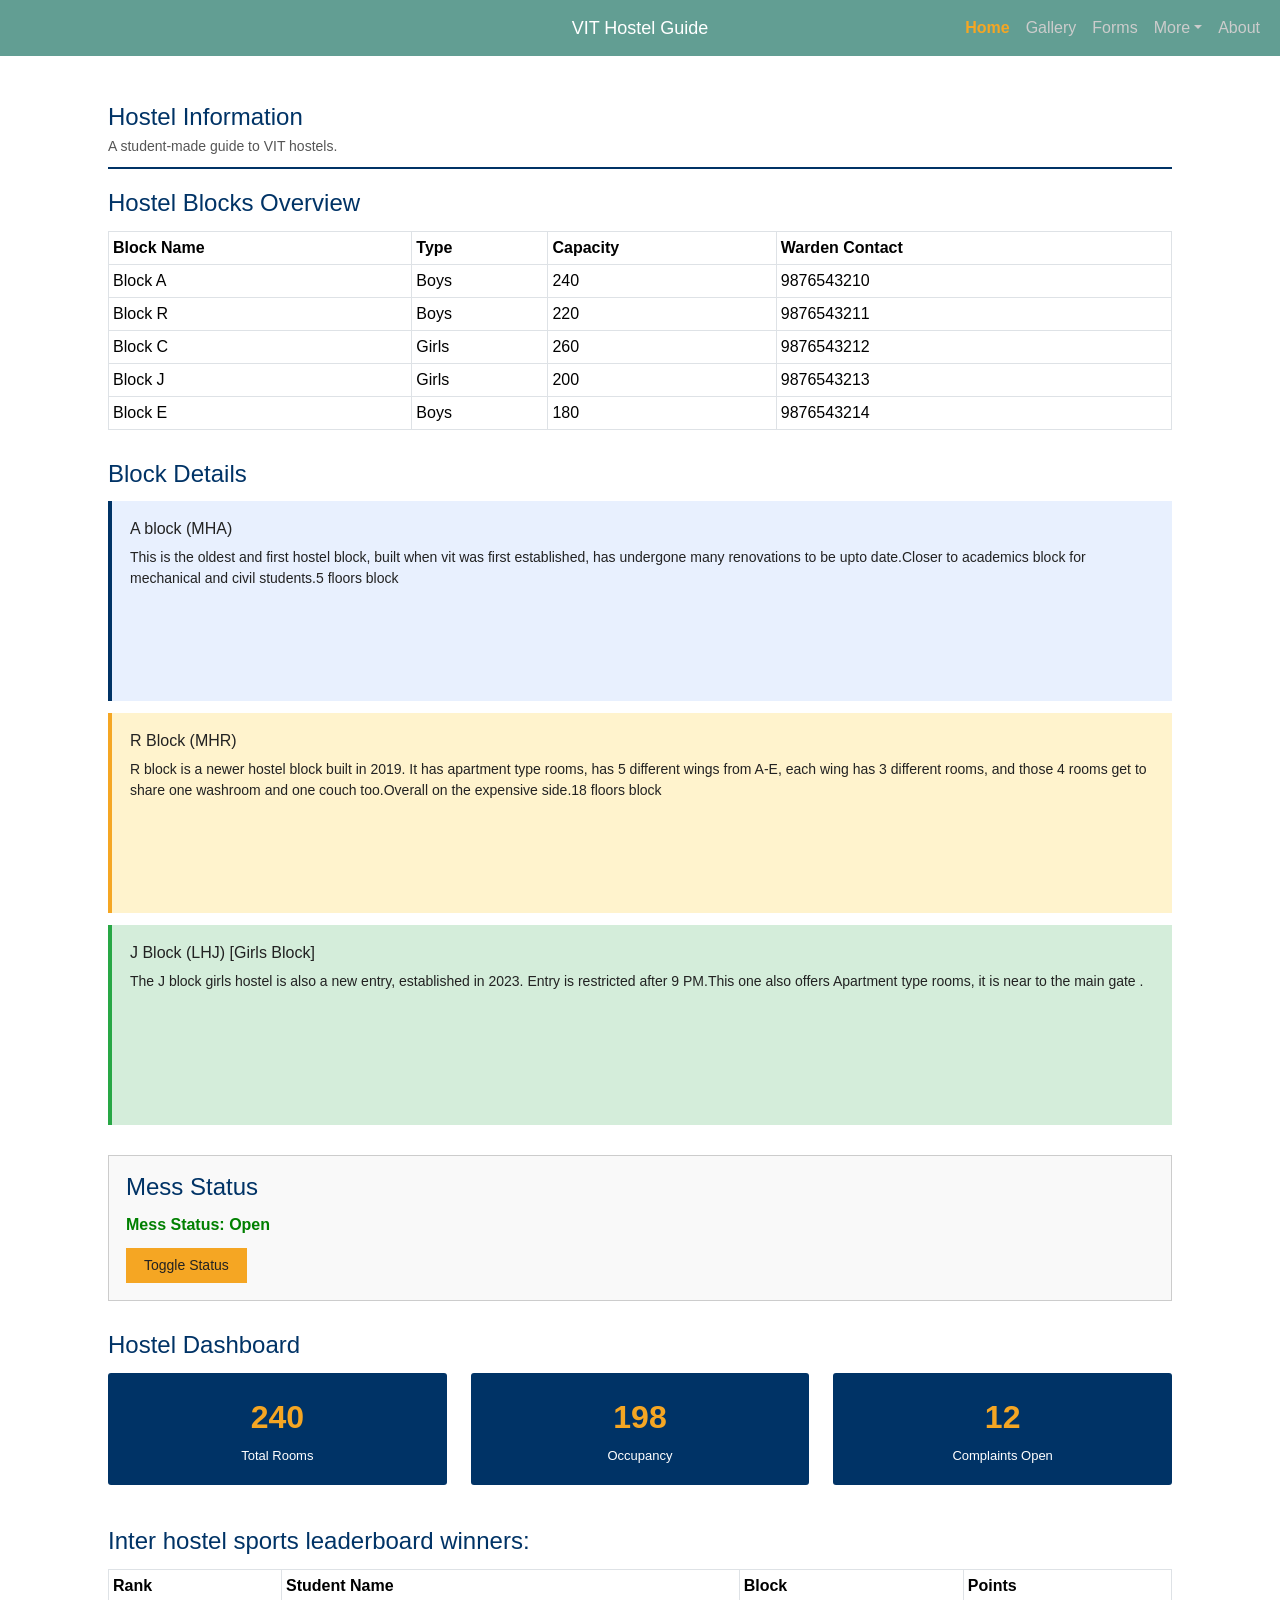
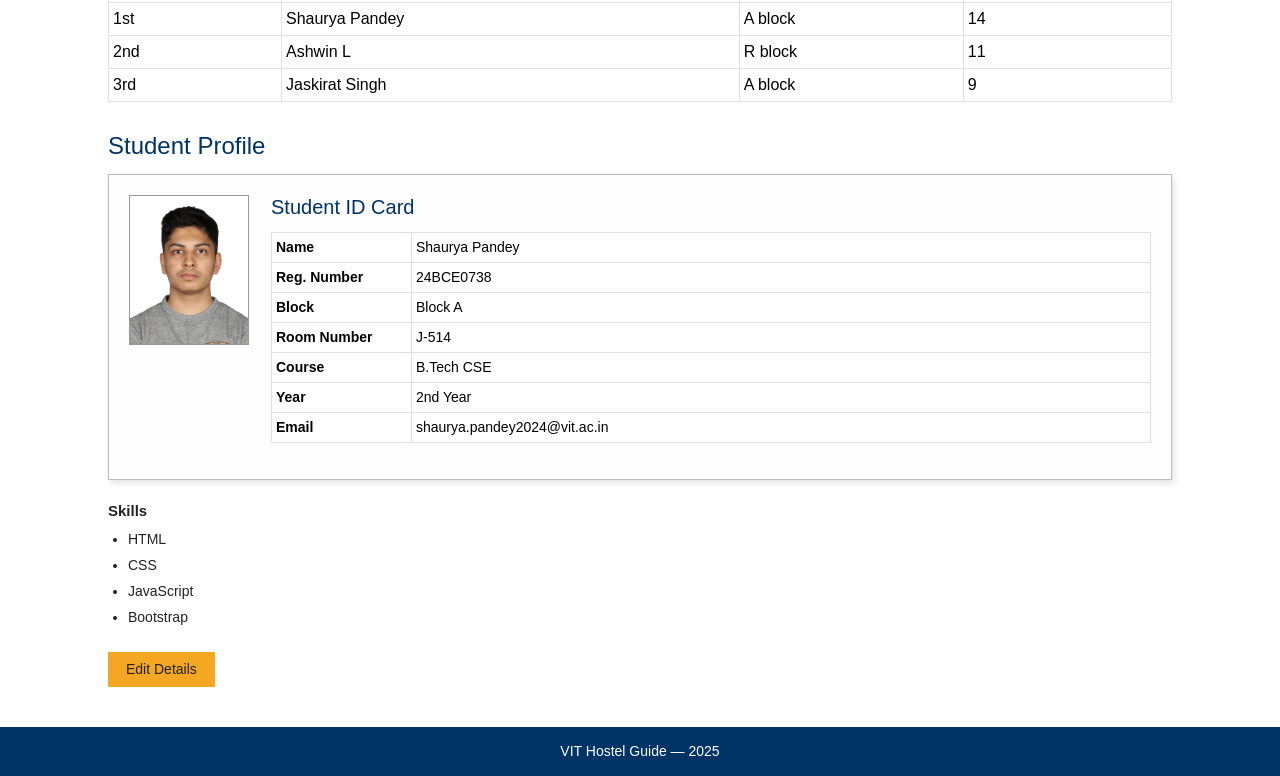
<file: index.html>
<!DOCTYPE html>
<html lang="en">
<head>
    <meta charset="UTF-8">
    <meta name="viewport" content="width=device-width, initial-scale=1.0">
    <title>VIT Hostel Guide - Home</title>
    <link rel="stylesheet" href="https://cdn.jsdelivr.net/npm/bootstrap@5.3.0/dist/css/bootstrap.min.css">
    <link rel="stylesheet" href="css/style.css">
    <link rel="stylesheet" href="css/home.css">
</head>
<body>

<nav class="navbar navbar-expand-lg topbar sticky-top">
    <div class="container-fluid">
        <a class="navbar-brand" href="./index.html">VIT Hostel Guide</a>
        <button class="navbar-toggler" type="button" data-bs-toggle="collapse" data-bs-target="#navmenu">
            <span class="navbar-toggler-icon"></span>
        </button>
        <div class="collapse navbar-collapse" id="navmenu">
            <ul class="navbar-nav ms-auto">
                <li class="nav-item"><a class="nav-link active" href="./index.html">Home</a></li>
                <li class="nav-item"><a class="nav-link" href="./gallery.html">Gallery</a></li>
                <li class="nav-item"><a class="nav-link" href="./forms.html">Forms</a></li>
                <li class="nav-item dropdown">
                    <a class="nav-link dropdown-toggle" href="#" data-bs-toggle="dropdown">More</a>
                    <ul class="dropdown-menu">
                        <li><a class="dropdown-item" href="./index.html">Home</a></li>
                        <li><a class="dropdown-item" href="./gallery.html">Gallery</a></li>
                        <li><a class="dropdown-item" href="./forms.html">Forms</a></li>
                        <li><a class="dropdown-item" href="./about.html">About</a></li>
                    </ul>
                </li>
                <li class="nav-item"><a class="nav-link" href="./about.html">About</a></li>
            </ul>
        </div>
    </div>
</nav>

<div class="mainbox">

    <div class="pagetitle">
        <h2>Hostel Information</h2>
        <p>A student-made guide to VIT hostels.</p>
    </div>

    <div class="tablearea">
        <h4>Hostel Blocks Overview</h4>
        <table class="table table-bordered table-sm">
            <thead class="tblhead-dark">
                <tr>
                    <th>Block Name</th>
                    <th>Type</th>
                    <th>Capacity</th>
                    <th>Warden Contact</th>
                </tr>
            </thead>
            <tbody>
                <tr>
                    <td>Block A</td>
                    <td>Boys</td>
                    <td>240</td>
                    <td>9876543210</td>
                </tr>
                <tr>
                    <td>Block R</td>
                    <td>Boys</td>
                    <td>220</td>
                    <td>9876543211</td>
                </tr>
                <tr>
                    <td>Block C</td>
                    <td>Girls</td>
                    <td>260</td>
                    <td>9876543212</td>
                </tr>
                <tr>
                    <td>Block J</td>
                    <td>Girls</td>
                    <td>200</td>
                    <td>9876543213</td>
                </tr>
                <tr>
                    <td>Block E</td>
                    <td>Boys</td>
                    <td>180</td>
                    <td>9876543214</td>
                </tr>
            </tbody>
        </table>
    </div>

    <div class="secblock">
        <h4>Block Details</h4>
        <div class="blockdiv block-a">
            <h5>A block (MHA)</h5>
            <p>This is the oldest and first hostel block, built when vit was first established, has undergone many renovations to be upto date.Closer to academics block for mechanical and civil students.5 floors block</p>
        </div>
        <div class="blockdiv block-b">
            <h5>R Block (MHR)</h5>
            <p>R block is a newer hostel block built in 2019. It has apartment type rooms, has 5 different wings from A-E, each wing has 3 different rooms, and those 4 rooms get to share one washroom and one couch too.Overall on the expensive side.18 floors block</p>
        </div>
        <div class="blockdiv block-c">
            <h5>J Block (LHJ) [Girls Block]</h5>
            <p>The J block girls hostel is also a new entry, established in 2023. Entry is restricted after 9 PM.This one also offers Apartment type rooms, it is near to the main gate .</p>
        </div>
    </div>
    <div class="messsec">
        <h4>Mess Status</h4>
        <div id="messStatusText" class="statusopen">Mess Status: Open</div>
        <button class="togglebtn" id="toggleBtn" onclick="toggleStatus()">Toggle Status</button>
    </div>
    <div class="dasharea">
        <h4>Hostel Dashboard</h4>
        <div class="row">
            <div class="col-md-4">
                <div class="dashbox">
                    <div class="dnum">240</div>
                    <div class="dlabel">Total Rooms</div>
                </div>
            </div>
            <div class="col-md-4">
                <div class="dashbox">
                    <div class="dnum">198</div>
                    <div class="dlabel">Occupancy</div>
                </div>
            </div>
            <div class="col-md-4">
                <div class="dashbox">
                    <div class="dnum">12</div>
                    <div class="dlabel">Complaints Open</div>
                </div>
            </div>
        </div>
    </div>
    <div class="lbtable">
        <h4>Inter hostel sports leaderboard winners: </h4>
        <table class="table table-bordered table-sm">
            <thead class="tblhead-yellow">
                <tr>
                    <th>Rank</th>
                    <th>Student Name</th>
                    <th>Block</th>
                    <th>Points</th>
                </tr>
            </thead>
            <tbody>
                <tr>
                    <td>1st</td>
                    <td>Shaurya Pandey</td>
                    <td>A block</td>
                    <td>14</td>
                </tr>
                <tr>
                    <td>2nd</td>
                    <td>Ashwin L</td>
                    <td>R block</td>
                    <td>11</td>
                </tr>
                <tr>
                    <td>3rd</td>
                    <td>Jaskirat Singh</td>
                    <td>A block</td>
                    <td>9</td>
                </tr>
            </tbody>
        </table>
    </div>

    <div class="profsec">
        <h4>Student Profile</h4>
        <div class="profcard">
            <div class="profinner">
                <img src="css/images/profile.jpeg" alt="Profile Photo" class="profimg">
                <div class="profdetails">
                    <h5>Student ID Card</h5>
                    <table class="table table-sm table-bordered proftable">
                        <tbody>
                            <tr><td class="profkey"><strong>Name</strong></td><td>Shaurya Pandey</td></tr>
                            <tr><td class="profkey"><strong>Reg. Number</strong></td><td>24BCE0738</td></tr>
                            <tr><td class="profkey"><strong>Block</strong></td><td>Block A</td></tr>
                            <tr><td class="profkey"><strong>Room Number</strong></td><td>J-514</td></tr>
                            <tr><td class="profkey"><strong>Course</strong></td><td>B.Tech CSE</td></tr>
                            <tr><td class="profkey"><strong>Year</strong></td><td>2nd Year</td></tr>
                            <tr><td class="profkey"><strong>Email</strong></td><td>shaurya.pandey2024@vit.ac.in</td></tr>
                        </tbody>
                    </table>
                </div>
            </div>
        </div>

        <p class="skillstitle"><strong>Skills</strong></p>
        <ul class="skillslist">
            <li>HTML</li>
            <li>CSS</li>
            <li>JavaScript</li>
            <li>Bootstrap</li>
        </ul>

        <button class="editbtn" onclick="toggleEdit()">Edit Details</button>
        <div id="editmsg"></div>
    </div>

</div>
<div class="pagefooter">
    VIT Hostel Guide &mdash; 2025
</div>

<script src="https://cdn.jsdelivr.net/npm/bootstrap@5.3.0/dist/js/bootstrap.bundle.min.js"></script>
<script src="js/home.js"></script>
</body>
</html>
</file>
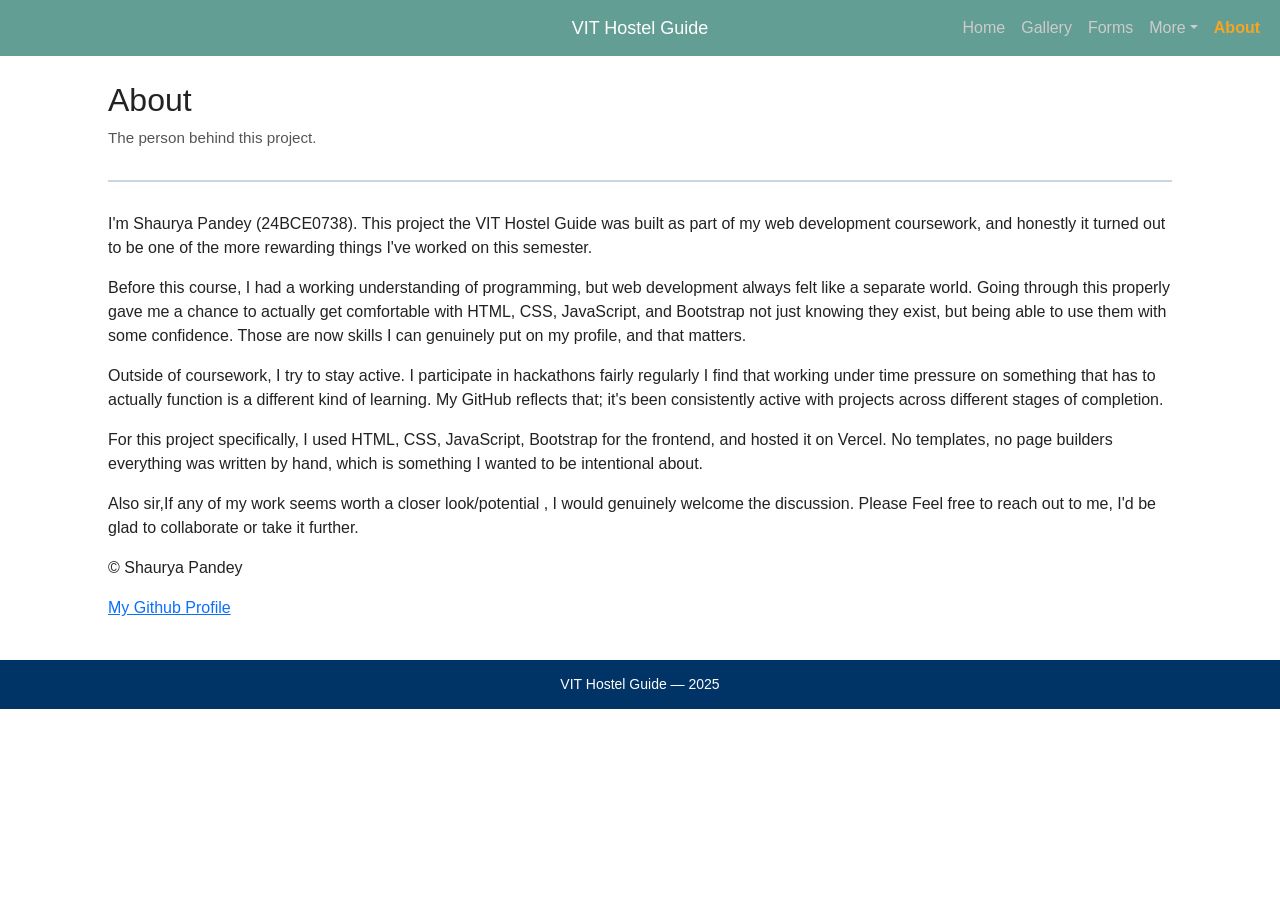
<file: about.html>
<!DOCTYPE html>
<html lang="en">
<head>
    <meta charset="UTF-8">
    <meta name="viewport" content="width=device-width, initial-scale=1.0">
    <title>VIT Hostel Guide  About</title>
    <link rel="stylesheet" href="https://cdn.jsdelivr.net/npm/bootstrap@5.3.0/dist/css/bootstrap.min.css">
    <link rel="stylesheet" href="css/style.css">
    <link rel="stylesheet" href="css/about.css">
</head>
<body>

<nav class="navbar navbar-expand-lg topbar sticky-top">
    <div class="container-fluid">
        <a class="navbar-brand" href="./index.html">VIT Hostel Guide</a>
        <button class="navbar-toggler" type="button" data-bs-toggle="collapse" data-bs-target="#navmenu">
            <span class="navbar-toggler-icon"></span>
        </button>
        <div class="collapse navbar-collapse" id="navmenu">
            <ul class="navbar-nav ms-auto">
                <li class="nav-item"><a class="nav-link" href="./index.html">Home</a></li>
                <li class="nav-item"><a class="nav-link" href="./gallery.html">Gallery</a></li>
                <li class="nav-item"><a class="nav-link" href="./forms.html">Forms</a></li>
                <li class="nav-item dropdown">
                    <a class="nav-link dropdown-toggle" href="#" data-bs-toggle="dropdown">More</a>
                    <ul class="dropdown-menu">
                        <li><a class="dropdown-item" href="./index.html">Home</a></li>
                        <li><a class="dropdown-item" href="./gallery.html">Gallery</a></li>
                        <li><a class="dropdown-item" href="./forms.html">Forms</a></li>
                        <li><a class="dropdown-item" href="./about.html">About</a></li>
                    </ul>
                </li>
                <li class="nav-item"><a class="nav-link active" href="./about.html">About</a></li>
            </ul>
        </div>
    </div>
</nav>

<div class="mainbox">
  <h2>About</h2>
  <p style="color: #555; margin-bottom: 30px; font-size: 0.95rem;">The person behind this project.</p>
  <hr style="border: 1px solid #2c5f8a; margin-bottom: 30px;">

  <p>
    I'm Shaurya Pandey (24BCE0738). This project the VIT Hostel Guide was built as part of my web development coursework, and honestly it turned out to be one of the more rewarding things I've worked on this semester.
  </p>

  <p>
    Before this course, I had a working understanding of programming, but web development always felt like a separate world. Going through this properly gave me a chance to actually get comfortable with HTML, CSS, JavaScript, and Bootstrap  not just knowing they exist, but being able to use them with some confidence. Those are now skills I can genuinely put on my profile, and that matters.
  </p>

  <p>
    Outside of coursework, I try to stay active. I participate in hackathons fairly regularly  I find that working under time pressure on something that has to actually function is a different kind of learning. My GitHub reflects that; it's been consistently active with projects across different stages of completion.
  </p>

  <p>
    For this project specifically, I used HTML, CSS, JavaScript, Bootstrap for the frontend, and hosted it on Vercel. No templates, no page builders everything was written by hand, which is something I wanted to be intentional about.
  </p>

  <p>
    Also sir,If any of my work seems worth a closer look/potential , I would genuinely welcome the discussion. Please Feel free to reach out to me, I'd be glad to collaborate or take it further.
  </p>

  <p>
    &copy; Shaurya Pandey
  </p>
  
  <p>
     <a href="https://github.com/Shaurr0">My Github Profile</a>
  </p>
</div>

<div class="pagefooter">
    VIT Hostel Guide &mdash; 2025
</div>

<script src="https://cdn.jsdelivr.net/npm/bootstrap@5.3.0/dist/js/bootstrap.bundle.min.js"></script>
</body>
</html>
</file>
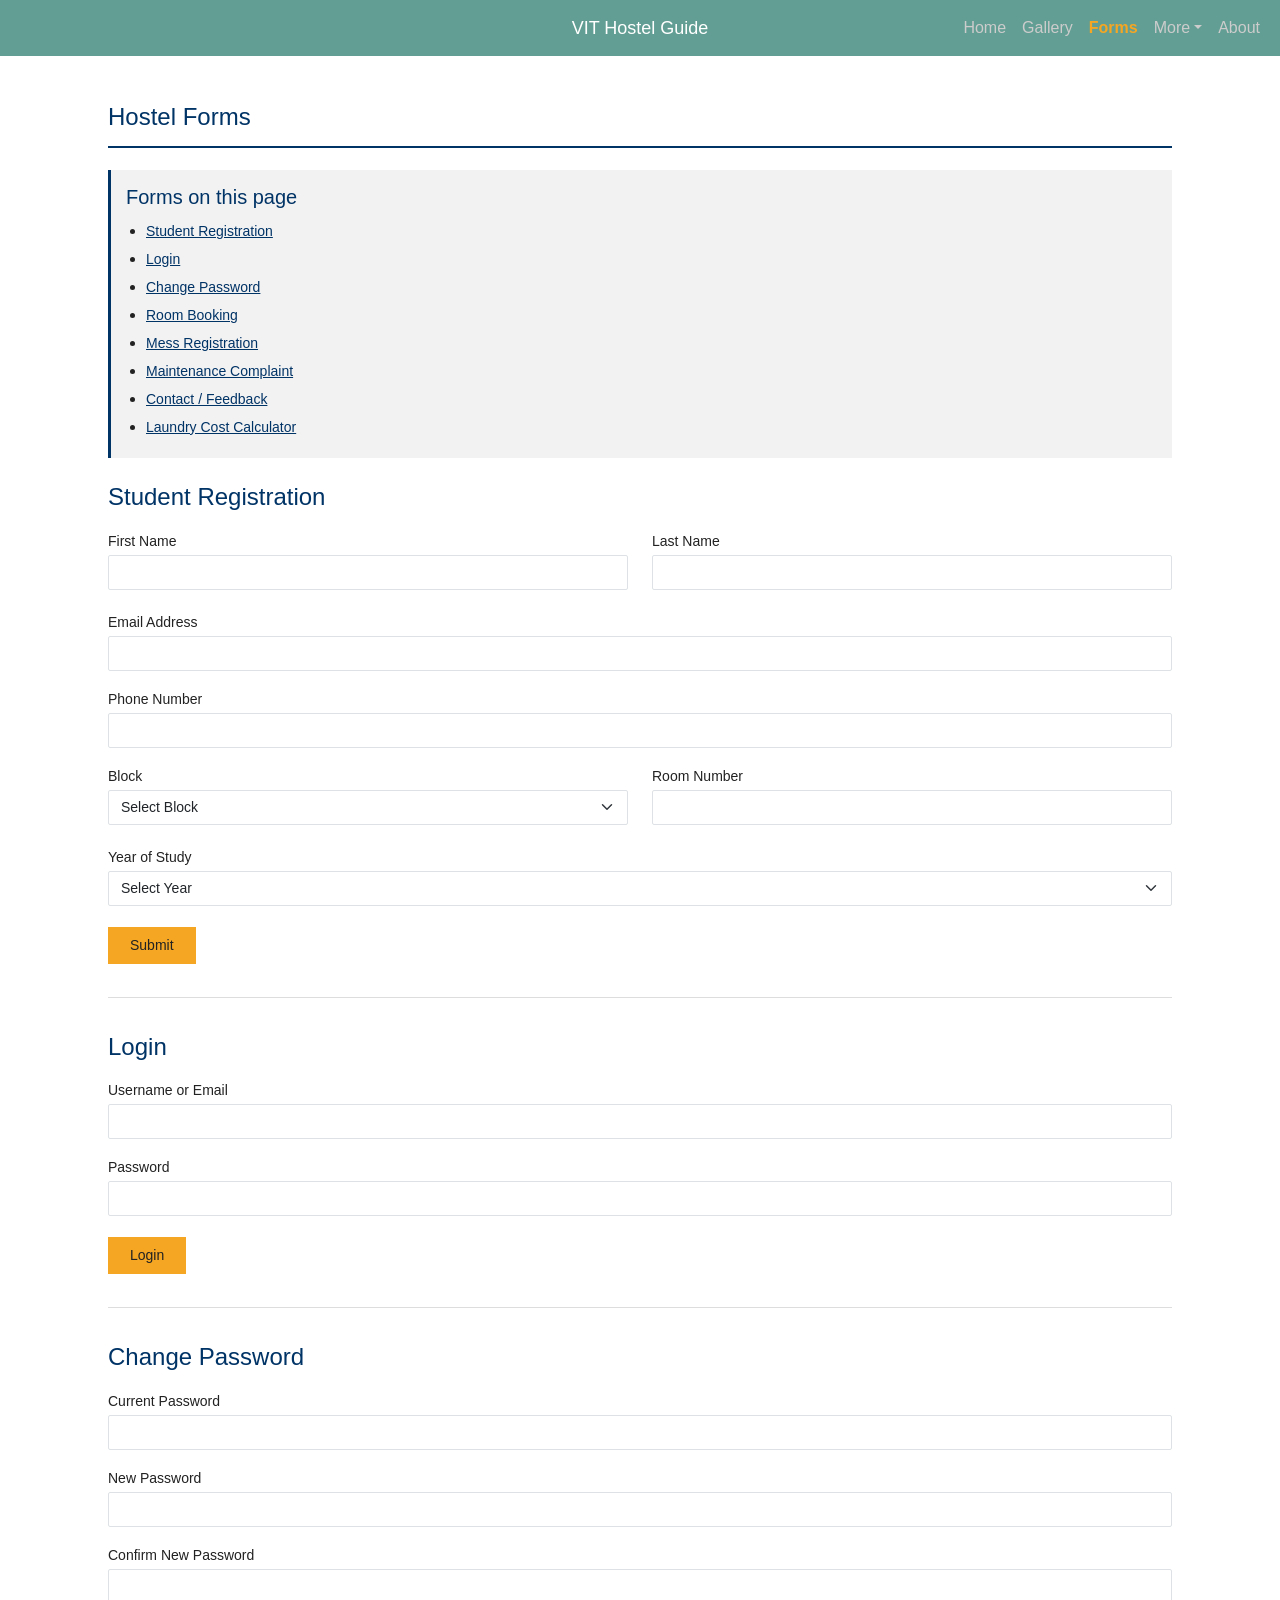
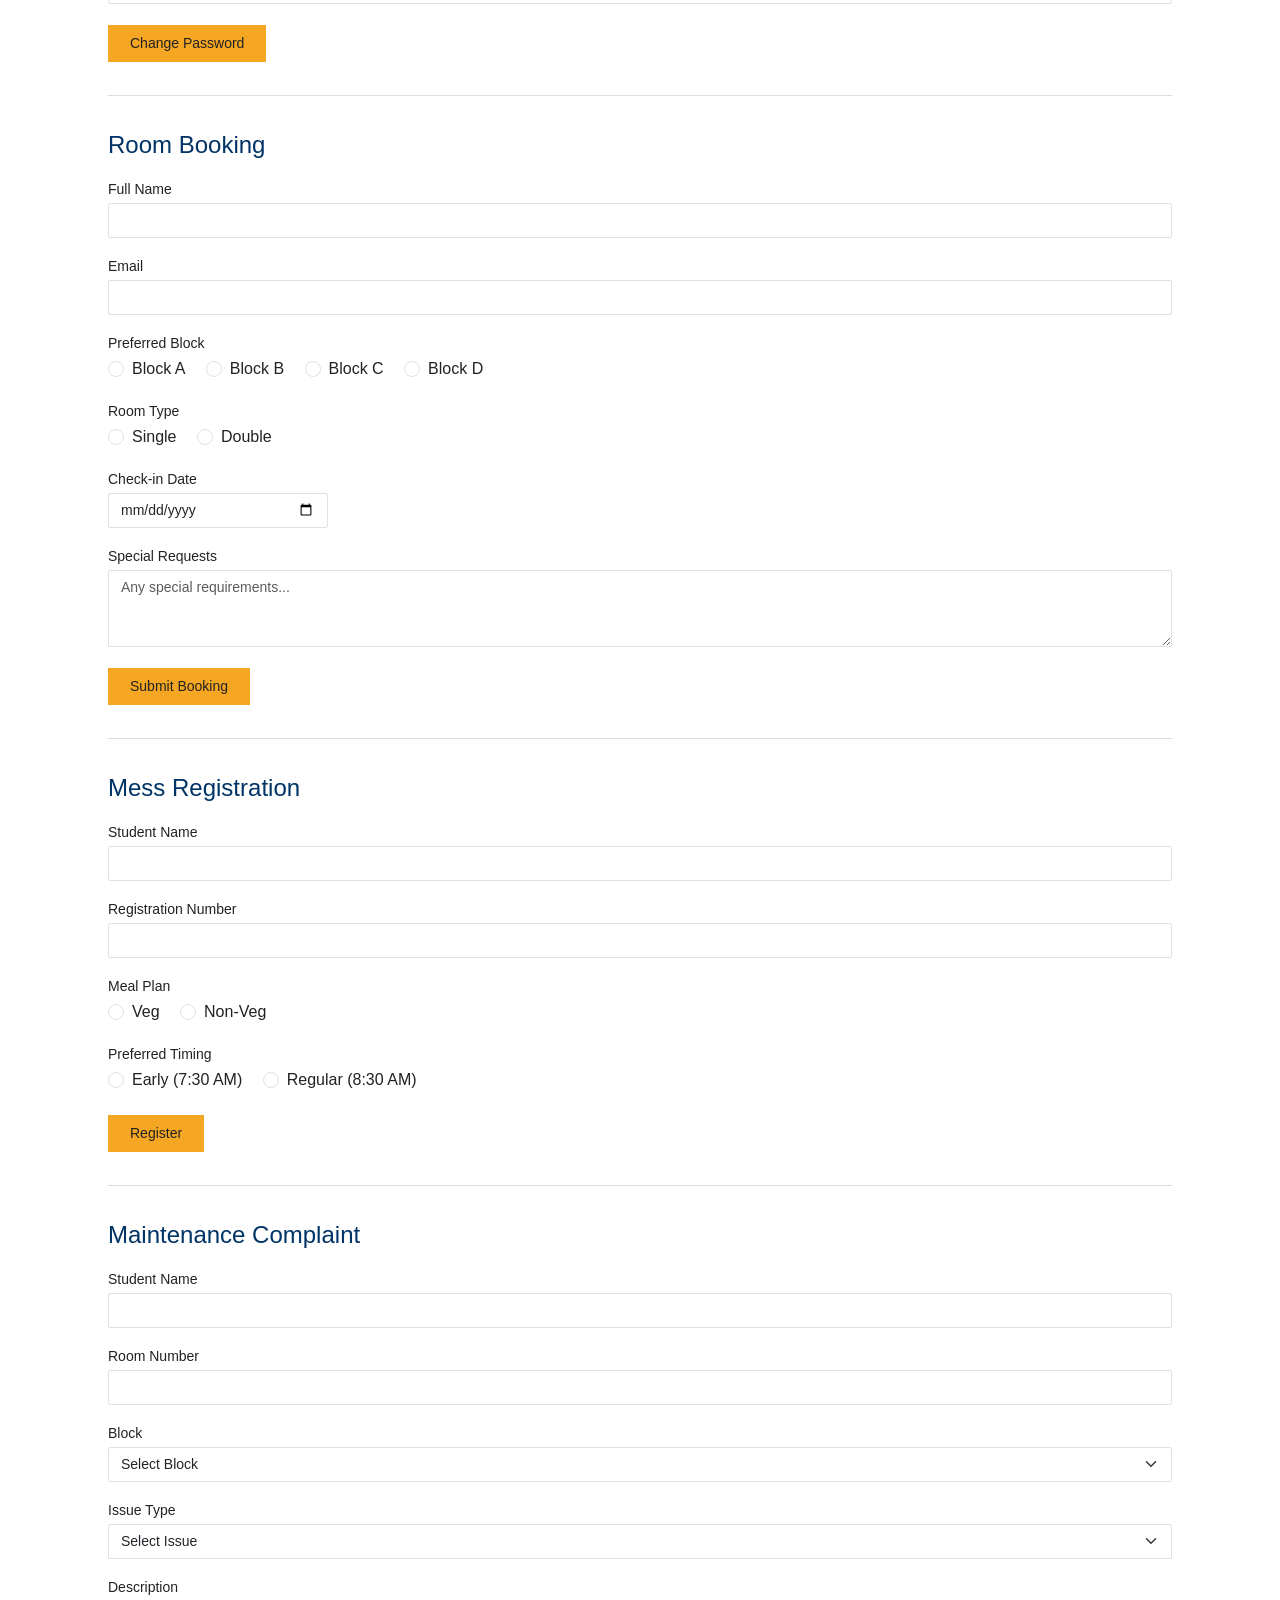
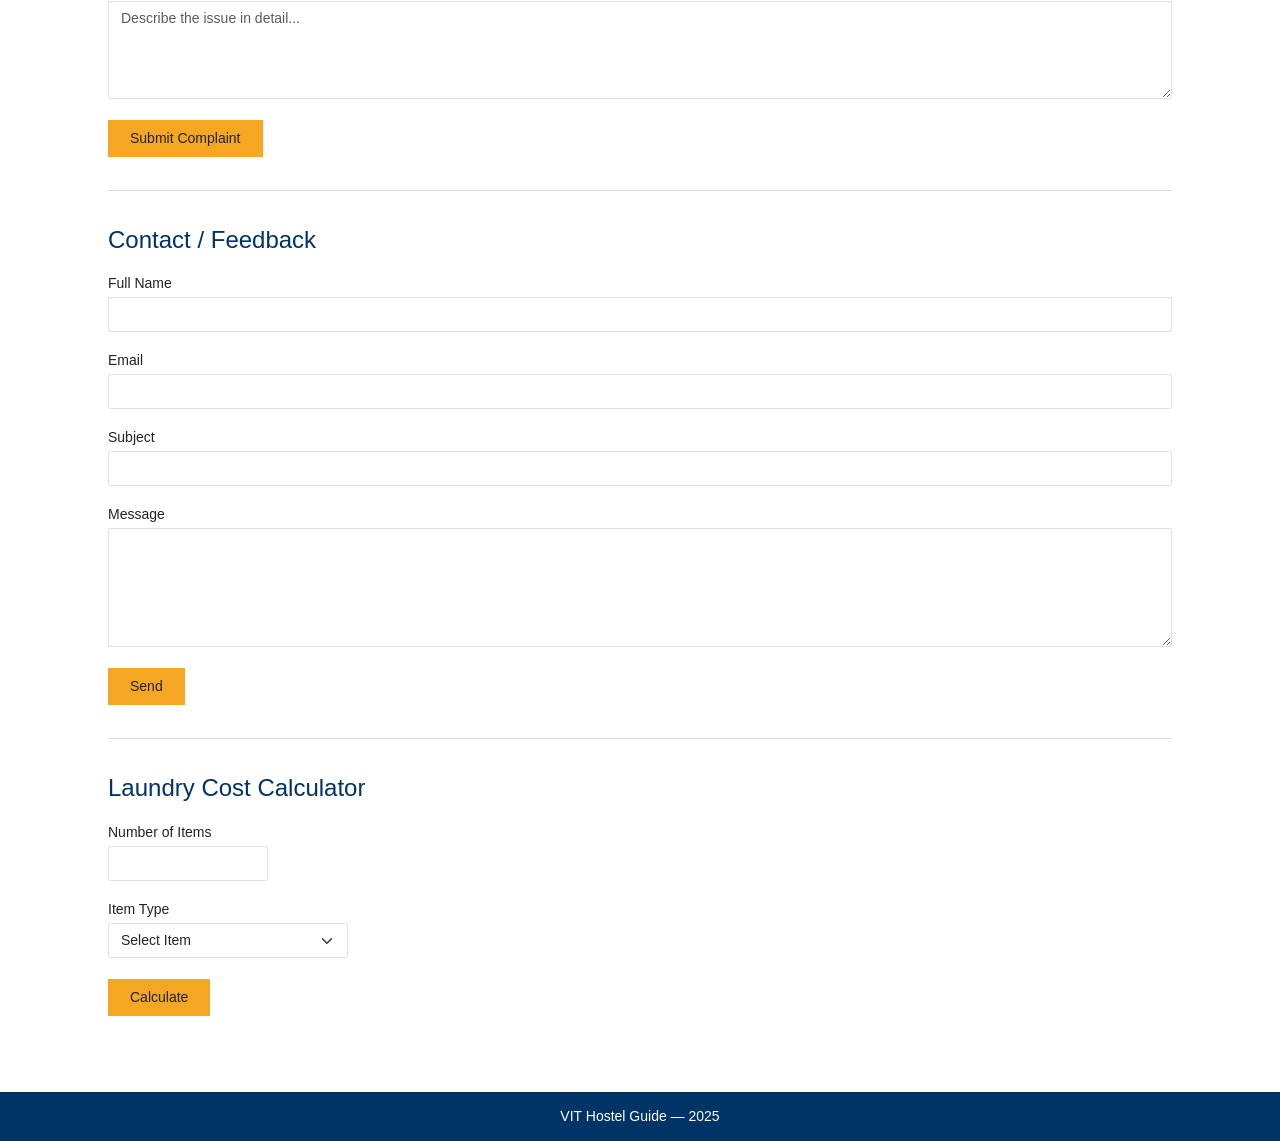
<file: forms.html>
<!DOCTYPE html>
<html lang="en">
<head>
    <meta charset="UTF-8">
    <meta name="viewport" content="width=device-width, initial-scale=1.0">
    <title>VIT Hostel Guide - Forms</title>
    <link rel="stylesheet" href="https://cdn.jsdelivr.net/npm/bootstrap@5.3.0/dist/css/bootstrap.min.css">
    <link rel="stylesheet" href="css/style.css">
    <link rel="stylesheet" href="css/forms.css">
</head>
<body>

<nav class="navbar navbar-expand-lg topbar sticky-top">
    <div class="container-fluid">
        <a class="navbar-brand" href="./index.html">VIT Hostel Guide</a>
        <button class="navbar-toggler" type="button" data-bs-toggle="collapse" data-bs-target="#navmenu">
            <span class="navbar-toggler-icon"></span>
        </button>
        <div class="collapse navbar-collapse" id="navmenu">
            <ul class="navbar-nav ms-auto">
                <li class="nav-item"><a class="nav-link" href="./index.html">Home</a></li>
                <li class="nav-item"><a class="nav-link" href="./gallery.html">Gallery</a></li>
                <li class="nav-item"><a class="nav-link active" href="./forms.html">Forms</a></li>
                <li class="nav-item dropdown">
                    <a class="nav-link dropdown-toggle" href="#" data-bs-toggle="dropdown">More</a>
                    <ul class="dropdown-menu">
                        <li><a class="dropdown-item" href="./index.html">Home</a></li>
                        <li><a class="dropdown-item" href="./gallery.html">Gallery</a></li>
                        <li><a class="dropdown-item" href="./forms.html">Forms</a></li>
                        <li><a class="dropdown-item" href="./about.html">About</a></li>
                    </ul>
                </li>
                <li class="nav-item"><a class="nav-link" href="./about.html">About</a></li>
            </ul>
        </div>
    </div>
</nav>

<div class="mainbox">

    <div class="pagetitle">
        <h2>Hostel Forms</h2>
    </div>

    <div class="formtoc">
        <h5>Forms on this page</h5>
        <ul>
            <li><a href="#studreg">Student Registration</a></li>
            <li><a href="#loginform">Login</a></li>
            <li><a href="#changepwd">Change Password</a></li>
            <li><a href="#roombooking">Room Booking</a></li>
            <li><a href="#messreg">Mess Registration</a></li>
            <li><a href="#complaint">Maintenance Complaint</a></li>
            <li><a href="#contactform">Contact / Feedback</a></li>
            <li><a href="#laundry">Laundry Cost Calculator</a></li>
        </ul>
    </div>

    <div class="formwrap" id="studreg">
        <h4>Student Registration</h4>
        <form novalidate>
            <div class="row">
                <div class="col-md-6 mb-3">
                    <label class="form-label" for="sr_fname">First Name</label>
                    <input type="text" class="form-control" id="sr_fname">
                    <div class="errmsg" id="err_sr_fname"></div>
                </div>
                <div class="col-md-6 mb-3">
                    <label class="form-label" for="sr_lname">Last Name</label>
                    <input type="text" class="form-control" id="sr_lname">
                    <div class="errmsg" id="err_sr_lname"></div>
                </div>
            </div>
            <div class="mb-3">
                <label class="form-label" for="sr_email">Email Address</label>
                <input type="text" class="form-control" id="sr_email">
                <div class="errmsg" id="err_sr_email"></div>
            </div>
            <div class="mb-3">
                <label class="form-label" for="sr_phone">Phone Number</label>
                <input type="text" class="form-control" id="sr_phone">
                <div class="errmsg" id="err_sr_phone"></div>
            </div>
            <div class="row">
                <div class="col-md-6 mb-3">
                    <label class="form-label" for="sr_block">Block</label>
                    <select class="form-select" id="sr_block">
                        <option value="">Select Block</option>
                        <option value="A">Block A</option>
                        <option value="B">Block B</option>
                        <option value="C">Block C</option>
                        <option value="D">Block D</option>
                    </select>
                    <div class="errmsg" id="err_sr_block"></div>
                </div>
                <div class="col-md-6 mb-3">
                    <label class="form-label" for="sr_room">Room Number</label>
                    <input type="text" class="form-control" id="sr_room">
                    <div class="errmsg" id="err_sr_room"></div>
                </div>
            </div>
            <div class="mb-3">
                <label class="form-label" for="sr_year">Year of Study</label>
                <select class="form-select" id="sr_year">
                    <option value="">Select Year</option>
                    <option value="1">1st Year</option>
                    <option value="2">2nd Year</option>
                    <option value="3">3rd Year</option>
                    <option value="4">4th Year</option>
                </select>
                <div class="errmsg" id="err_sr_year"></div>
            </div>
            <button type="submit" class="subbtn">Submit</button>
            <div class="successmsg" id="suc_studreg"></div>
        </form>
    </div>

    <div class="formwrap" id="loginform">
        <h4>Login</h4>
        <form novalidate>
            <div class="mb-3">
                <label class="form-label" for="log_user">Username or Email</label>
                <input type="text" class="form-control" id="log_user">
                <div class="hinttxt" id="log_userhint">Enter your VIT email or username</div>
                <div class="errmsg" id="err_log_user"></div>
            </div>
            <div class="mb-3">
                <label class="form-label" for="log_pwd">Password</label>
                <input type="password" class="form-control" id="log_pwd">
                <div class="errmsg" id="err_log_pwd"></div>
            </div>
            <button type="submit" class="subbtn">Login</button>
            <div class="successmsg" id="suc_login"></div>
        </form>
    </div>

    <div class="formwrap" id="changepwd">
        <h4>Change Password</h4>
        <form novalidate>
            <div class="mb-3">
                <label class="form-label" for="cp_current">Current Password</label>
                <input type="password" class="form-control" id="cp_current">
                <div class="errmsg" id="err_cp_current"></div>
            </div>
            <div class="mb-3">
                <label class="form-label" for="cp_new">New Password</label>
                <input type="password" class="form-control" id="cp_new">
                <div class="errmsg" id="err_cp_new"></div>
            </div>
            <div class="mb-3">
                <label class="form-label" for="cp_confirm">Confirm New Password</label>
                <input type="password" class="form-control" id="cp_confirm">
                <div class="matchmsg" id="cp_matchmsg"></div>
                <div class="errmsg" id="err_cp_confirm"></div>
            </div>
            <button type="submit" class="subbtn">Change Password</button>
            <div class="successmsg" id="suc_changepwd"></div>
        </form>
    </div>

    <div class="formwrap" id="roombooking">
        <h4>Room Booking</h4>
        <form novalidate>
            <div class="mb-3">
                <label class="form-label" for="rb_name">Full Name</label>
                <input type="text" class="form-control" id="rb_name">
                <div class="errmsg" id="err_rb_name"></div>
            </div>
            <div class="mb-3">
                <label class="form-label" for="rb_email">Email</label>
                <input type="text" class="form-control" id="rb_email">
                <div class="errmsg" id="err_rb_email"></div>
            </div>
            <div class="mb-3">
                <label class="form-label">Preferred Block</label><br>
                <div class="form-check form-check-inline">
                    <input class="form-check-input" type="radio" name="rb_block" id="rb_block_a" value="A">
                    <label class="form-check-label" for="rb_block_a">Block A</label>
                </div>
                <div class="form-check form-check-inline">
                    <input class="form-check-input" type="radio" name="rb_block" id="rb_block_b" value="B">
                    <label class="form-check-label" for="rb_block_b">Block B</label>
                </div>
                <div class="form-check form-check-inline">
                    <input class="form-check-input" type="radio" name="rb_block" id="rb_block_c" value="C">
                    <label class="form-check-label" for="rb_block_c">Block C</label>
                </div>
                <div class="form-check form-check-inline">
                    <input class="form-check-input" type="radio" name="rb_block" id="rb_block_d" value="D">
                    <label class="form-check-label" for="rb_block_d">Block D</label>
                </div>
                <div class="errmsg" id="err_rb_block"></div>
            </div>
            <div class="mb-3">
                <label class="form-label">Room Type</label><br>
                <div class="form-check form-check-inline">
                    <input class="form-check-input" type="radio" name="rb_type" id="rb_single" value="Single">
                    <label class="form-check-label" for="rb_single">Single</label>
                </div>
                <div class="form-check form-check-inline">
                    <input class="form-check-input" type="radio" name="rb_type" id="rb_double" value="Double">
                    <label class="form-check-label" for="rb_double">Double</label>
                </div>
                <div class="errmsg" id="err_rb_type"></div>
            </div>
            <div class="mb-3">
                <label class="form-label" for="rb_checkin">Check-in Date</label>
                <input type="date" class="form-control checkin-input" id="rb_checkin">
            </div>
            <div class="mb-3">
                <label class="form-label" for="rb_special">Special Requests</label>
                <textarea class="form-control" id="rb_special" rows="3" placeholder="Any special requirements..."></textarea>
            </div>
            <button type="submit" class="subbtn">Submit Booking</button>
            <div class="successmsg" id="suc_roombooking"></div>
        </form>
    </div>

    <div class="formwrap" id="messreg">
        <h4>Mess Registration</h4>
        <form novalidate>
            <div class="mb-3">
                <label class="form-label" for="mr_name">Student Name</label>
                <input type="text" class="form-control" id="mr_name">
                <div class="errmsg" id="err_mr_name"></div>
            </div>
            <div class="mb-3">
                <label class="form-label" for="mr_regno">Registration Number</label>
                <input type="text" class="form-control" id="mr_regno">
                <div class="errmsg" id="err_mr_regno"></div>
            </div>
            <div class="mb-3">
                <label class="form-label">Meal Plan</label><br>
                <div class="form-check form-check-inline">
                    <input class="form-check-input" type="radio" name="mr_meal" id="mr_veg" value="Veg">
                    <label class="form-check-label" for="mr_veg">Veg</label>
                </div>
                <div class="form-check form-check-inline">
                    <input class="form-check-input" type="radio" name="mr_meal" id="mr_nonveg" value="Non-Veg">
                    <label class="form-check-label" for="mr_nonveg">Non-Veg</label>
                </div>
                <div class="errmsg" id="err_mr_meal"></div>
            </div>
            <div class="mb-3">
                <label class="form-label">Preferred Timing</label><br>
                <div class="form-check form-check-inline">
                    <input class="form-check-input" type="radio" name="mr_timing" id="mr_early" value="Early">
                    <label class="form-check-label" for="mr_early">Early (7:30 AM)</label>
                </div>
                <div class="form-check form-check-inline">
                    <input class="form-check-input" type="radio" name="mr_timing" id="mr_regular" value="Regular">
                    <label class="form-check-label" for="mr_regular">Regular (8:30 AM)</label>
                </div>
                <div class="errmsg" id="err_mr_timing"></div>
            </div>
            <button type="submit" class="subbtn">Register</button>
            <div class="successmsg" id="suc_messreg"></div>
        </form>
    </div>

    <div class="formwrap" id="complaint">
        <h4>Maintenance Complaint</h4>
        <form novalidate>
            <div class="mb-3">
                <label class="form-label" for="mc_name">Student Name</label>
                <input type="text" class="form-control" id="mc_name">
                <div class="errmsg" id="err_mc_name"></div>
            </div>
            <div class="mb-3">
                <label class="form-label" for="mc_room">Room Number</label>
                <input type="text" class="form-control" id="mc_room">
                <div class="errmsg" id="err_mc_room"></div>
            </div>
            <div class="mb-3">
                <label class="form-label" for="mc_block">Block</label>
                <select class="form-select" id="mc_block">
                    <option value="">Select Block</option>
                    <option value="A">Block A</option>
                    <option value="B">Block B</option>
                    <option value="C">Block C</option>
                    <option value="D">Block D</option>
                </select>
                <div class="errmsg" id="err_mc_block"></div>
            </div>
            <div class="mb-3">
                <label class="form-label" for="mc_issue">Issue Type</label>
                <select class="form-select" id="mc_issue">
                    <option value="">Select Issue</option>
                    <option value="Electrical">Electrical</option>
                    <option value="Plumbing">Plumbing</option>
                    <option value="Furniture">Furniture</option>
                    <option value="Internet">Internet</option>
                    <option value="Other">Other</option>
                </select>
                <div class="errmsg" id="err_mc_issue"></div>
            </div>
            <div class="mb-3">
                <label class="form-label" for="mc_desc">Description</label>
                <textarea class="form-control" id="mc_desc" rows="4" placeholder="Describe the issue in detail..."></textarea>
                <div class="errmsg" id="err_mc_desc"></div>
            </div>
            <button type="submit" class="subbtn">Submit Complaint</button>
            <div class="successmsg" id="suc_complaint"></div>
        </form>
    </div>

    <div class="formwrap" id="contactform">
        <h4>Contact / Feedback</h4>
        <form novalidate>
            <div class="mb-3">
                <label class="form-label" for="cf_name">Full Name</label>
                <input type="text" class="form-control" id="cf_name">
                <div class="errmsg" id="err_cf_name"></div>
            </div>
            <div class="mb-3">
                <label class="form-label" for="cf_email">Email</label>
                <input type="text" class="form-control" id="cf_email">
                <div class="errmsg" id="err_cf_email"></div>
            </div>
            <div class="mb-3">
                <label class="form-label" for="cf_subject">Subject</label>
                <input type="text" class="form-control" id="cf_subject">
                <div class="errmsg" id="err_cf_subject"></div>
            </div>
            <div class="mb-3">
                <label class="form-label" for="cf_msg">Message</label>
                <textarea class="form-control" id="cf_msg" rows="5"></textarea>
                <div class="errmsg" id="err_cf_msg"></div>
            </div>
            <button type="submit" class="subbtn">Send</button>
            <div class="successmsg" id="suc_contact"></div>
        </form>
    </div>

    <div class="formwrap formwrap-last" id="laundry">
        <h4>Laundry Cost Calculator</h4>
        <div class="mb-3">
            <label class="form-label" for="lc_qty">Number of Items</label>
            <input type="number" class="form-control laundry-qty" id="lc_qty" min="1">
        </div>
        <div class="mb-3">
            <label class="form-label" for="lc_type">Item Type</label>
            <select class="form-select laundry-type" id="lc_type">
                <option value="">Select Item</option>
                <option value="shirt">Shirt - Rs.10</option>
                <option value="pant">Pant - Rs.15</option>
                <option value="bedsheet">Bedsheet - Rs.25</option>
            </select>
        </div>
        <button class="calcbtn" onclick="calcTotal()">Calculate</button>
        <div id="calcresult"></div>
    </div>

</div>

<div class="pagefooter">
    VIT Hostel Guide &mdash; 2025
</div>

<script src="https://cdn.jsdelivr.net/npm/bootstrap@5.3.0/dist/js/bootstrap.bundle.min.js"></script>
<script src="js/forms.js"></script>
</body>
</html>
</file>
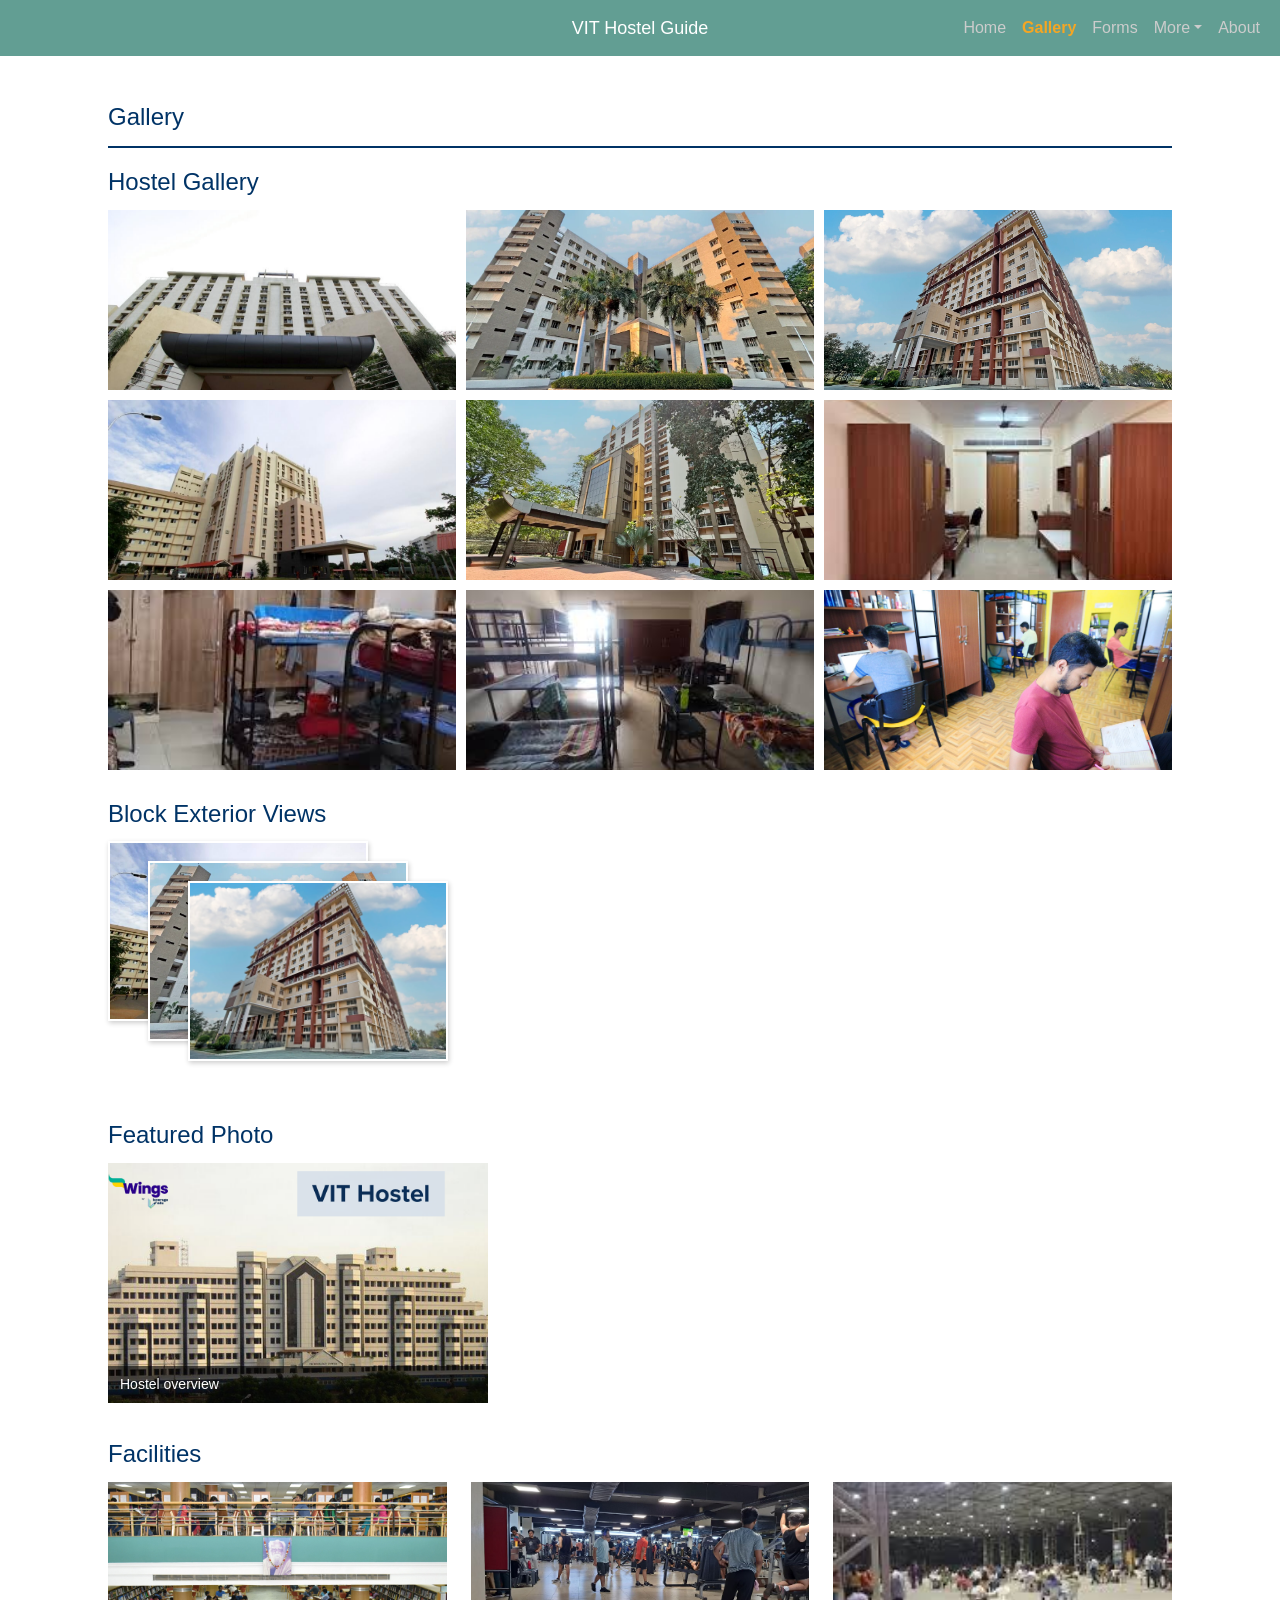
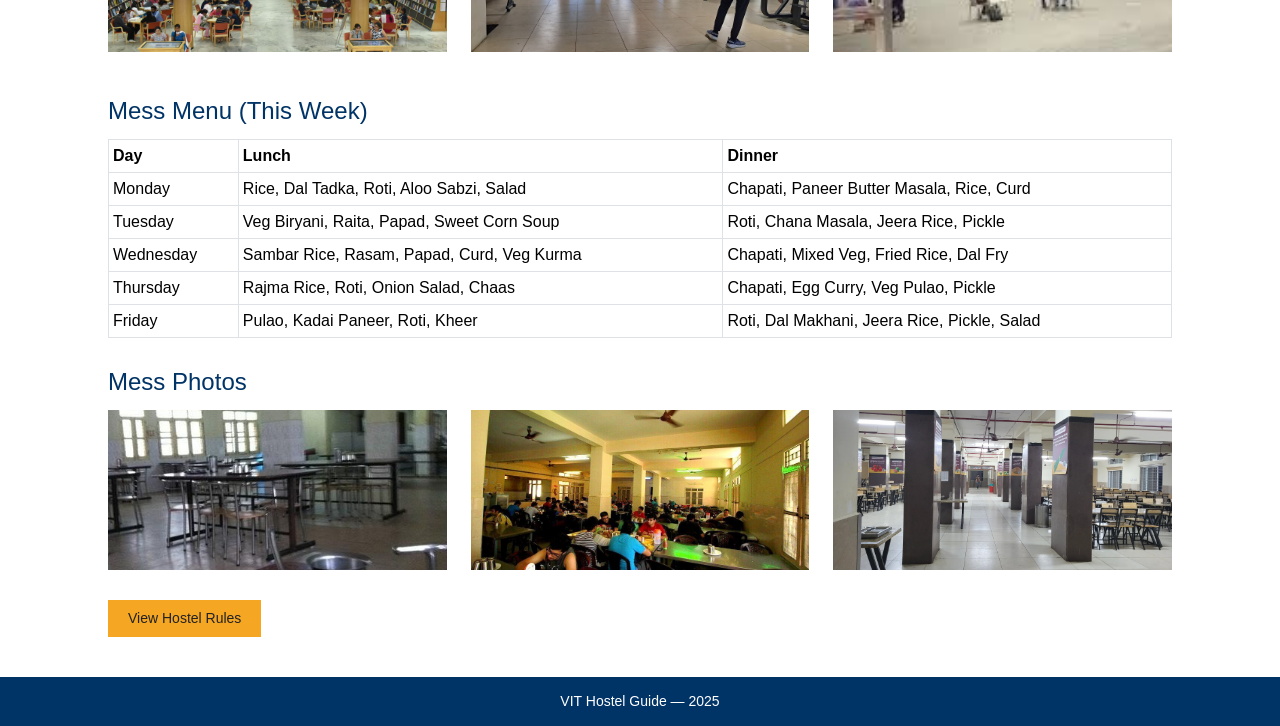
<file: gallery.html>
<!DOCTYPE html>
<html lang="en">
<head>
    <meta charset="UTF-8">
    <meta name="viewport" content="width=device-width, initial-scale=1.0">
    <title>VIT Hostel Guide - Gallery</title>
    <link rel="stylesheet" href="https://cdn.jsdelivr.net/npm/bootstrap@5.3.0/dist/css/bootstrap.min.css">
    <link rel="stylesheet" href="css/style.css">
    <link rel="stylesheet" href="css/gallery.css">
</head>
<body>

<nav class="navbar navbar-expand-lg topbar sticky-top">
    <div class="container-fluid">
        <a class="navbar-brand" href="./index.html">VIT Hostel Guide</a>
        <button class="navbar-toggler" type="button" data-bs-toggle="collapse" data-bs-target="#navmenu">
            <span class="navbar-toggler-icon"></span>
        </button>
        <div class="collapse navbar-collapse" id="navmenu">
            <ul class="navbar-nav ms-auto">
                <li class="nav-item"><a class="nav-link" href="./index.html">Home</a></li>
                <li class="nav-item"><a class="nav-link active" href="./gallery.html">Gallery</a></li>
                <li class="nav-item"><a class="nav-link" href="./forms.html">Forms</a></li>
                <li class="nav-item dropdown">
                    <a class="nav-link dropdown-toggle" href="#" data-bs-toggle="dropdown">More</a>
                    <ul class="dropdown-menu">
                        <li><a class="dropdown-item" href="./index.html">Home</a></li>
                        <li><a class="dropdown-item" href="./gallery.html">Gallery</a></li>
                        <li><a class="dropdown-item" href="./forms.html">Forms</a></li>
                        <li><a class="dropdown-item" href="./about.html">About</a></li>
                    </ul>
                </li>
                <li class="nav-item"><a class="nav-link" href="./about.html">About</a></li>
            </ul>
        </div>
    </div>
</nav>

<div class="mainbox">

    <div class="galpagetitle">
        <h2>Gallery</h2>
    </div>
    <div class="gallerysec">
        <h4>Hostel Gallery</h4>
        <div class="imggrid">
            <div class="imgbox"><img src="css/images/Lblock.jpg" alt="Hostel Block A"></div>
            <div class="imgbox"><img src="css/images/jblock.webp" alt="Hostel Block B"></div>
            <div class="imgbox"><img src="css/images/qblock.webp" alt="Hostel Block C"></div>
            <div class="imgbox"><img src="css/images/nblock.jpg" alt="Hostel Block D"></div>
            <div class="imgbox"><img src="css/images/Kblock.webp" alt="Hostel Block E"></div>
            <div class="imgbox"><img src="css/images/inside.jpg" alt="Campus View 1"></div>
            <div class="imgbox"><img src="css/images/inside2.jpg" alt="Campus View 2"></div>
            <div class="imgbox"><img src="css/images/inside3.jpg" alt="Campus View 3"></div>
            <div class="imgbox"><img src="css/images/inside4.jpg" alt="Campus View 4"></div>
        </div>
    </div>

    <div class="overlapsec">
        <h4>Block Exterior Views</h4>
        <div class="overlapwrap">
            <img src="css/images/nblock.jpg" alt="Block View 1" class="img-z1">
            <img src="css/images/jblock.webp" alt="Block View 2" class="img-z2">
            <img src="css/images/qblock.webp" alt="Block View 3" class="img-z3">
        </div>
    </div>

    <div class="captionsec">
        <h4>Featured Photo</h4>
        <div class="captionbox">
            <img src="css/images/featured.png" alt="Common Area">
            <div class="imgcaption">Hostel overview</div>
        </div>
    </div>

    <div class="facilitiessec">
        <h4>Facilities</h4>
        <div class="row">
            <div class="col-md-4">
                <div class="facbox">
                    <img src="css/images/library.jpg" alt="Reading Room">
                    <div class="factooltip">Reading Room</div>
                </div>
            </div>
            <div class="col-md-4">
                <div class="facbox">
                    <img src="css/images/gym.avif" alt="Gymnasium">
                    <div class="factooltip">Gymnasium</div>
                </div>
            </div>
            <div class="col-md-4">
                <div class="facbox">
                    <img src="css/images/foodys.jpg" alt="Recreation Room">
                    <div class="factooltip">Recreation Room</div>
                </div>
            </div>
        </div>
    </div>

    <div class="messtable">
        <h4>Mess Menu (This Week)</h4>
        <table class="table table-bordered table-sm">
            <thead class="tblhead-dark">
                <tr>
                    <th>Day</th>
                    <th>Lunch</th>
                    <th>Dinner</th>
                </tr>
            </thead>
            <tbody>
                <tr>
                    <td>Monday</td>
                    <td>Rice, Dal Tadka, Roti, Aloo Sabzi, Salad</td>
                    <td>Chapati, Paneer Butter Masala, Rice, Curd</td>
                </tr>
                <tr>
                    <td>Tuesday</td>
                    <td>Veg Biryani, Raita, Papad, Sweet Corn Soup</td>
                    <td>Roti, Chana Masala, Jeera Rice, Pickle</td>
                </tr>
                <tr>
                    <td>Wednesday</td>
                    <td>Sambar Rice, Rasam, Papad, Curd, Veg Kurma</td>
                    <td>Chapati, Mixed Veg, Fried Rice, Dal Fry</td>
                </tr>
                <tr>
                    <td>Thursday</td>
                    <td>Rajma Rice, Roti, Onion Salad, Chaas</td>
                    <td>Chapati, Egg Curry, Veg Pulao, Pickle</td>
                </tr>
                <tr>
                    <td>Friday</td>
                    <td>Pulao, Kadai Paneer, Roti, Kheer</td>
                    <td>Roti, Dal Makhani, Jeera Rice, Pickle, Salad</td>
                </tr>
            </tbody>
        </table>
    </div>

    <div class="messphotos">
        <h4>Mess Photos</h4>
        <div class="row">
            <div class="col-md-4">
                <img src="css/images/mess1.jpg" alt="Mess Hall">
            </div>
            <div class="col-md-4">
                <img src="css/images/2mess.jpeg" alt="Mess Counter">
            </div>
            <div class="col-md-4">
                <img src="css/images/3mess.webp" alt="Mess Seating">
            </div>
        </div>
    </div>

    <div class="ruleswrap">
        <button class="rulesbtn" onclick="openModal()">View Hostel Rules</button>
    </div>

    <div class="modaloverlay" id="rulesModal">
        <div class="modalbox">
            <h5>Hostel Rules and Regulations</h5>
            <ul>
                <li>Entry to hostel after 10 PM needs prior permission from the warden or proctor.</li>
                <li>No cooking is allowed inside hostel rooms.</li>
                <li>Visitors not allowed beyond hostel main gate.</li>
                <li>Avoid noise and celebration after 11pm.</li>
                <li>Students are responsible for the cleanliness of their rooms.</li>
                <li>If a student wants to go on a leave, it must be approved by the proctor in charge and warden.</li>
                <li>Kettle and iron not allowed.</li>
                <li>Mess timings: Breakfast 7:30-9:00, Lunch 12:00-2:00, Dinner 7:00-9:00.</li>
                <li>no gamblind allowed.</li>
            </ul>
            <button class="closebtn" onclick="closeModal()">Close</button>
        </div>
    </div>


</div>

<div class="pagefooter">
    VIT Hostel Guide &mdash; 2025
</div>
<script src="https://cdn.jsdelivr.net/npm/bootstrap@5.3.0/dist/js/bootstrap.bundle.min.js"></script>
<script src="js/gallery.js"></script>
</body>
</html>
</file>
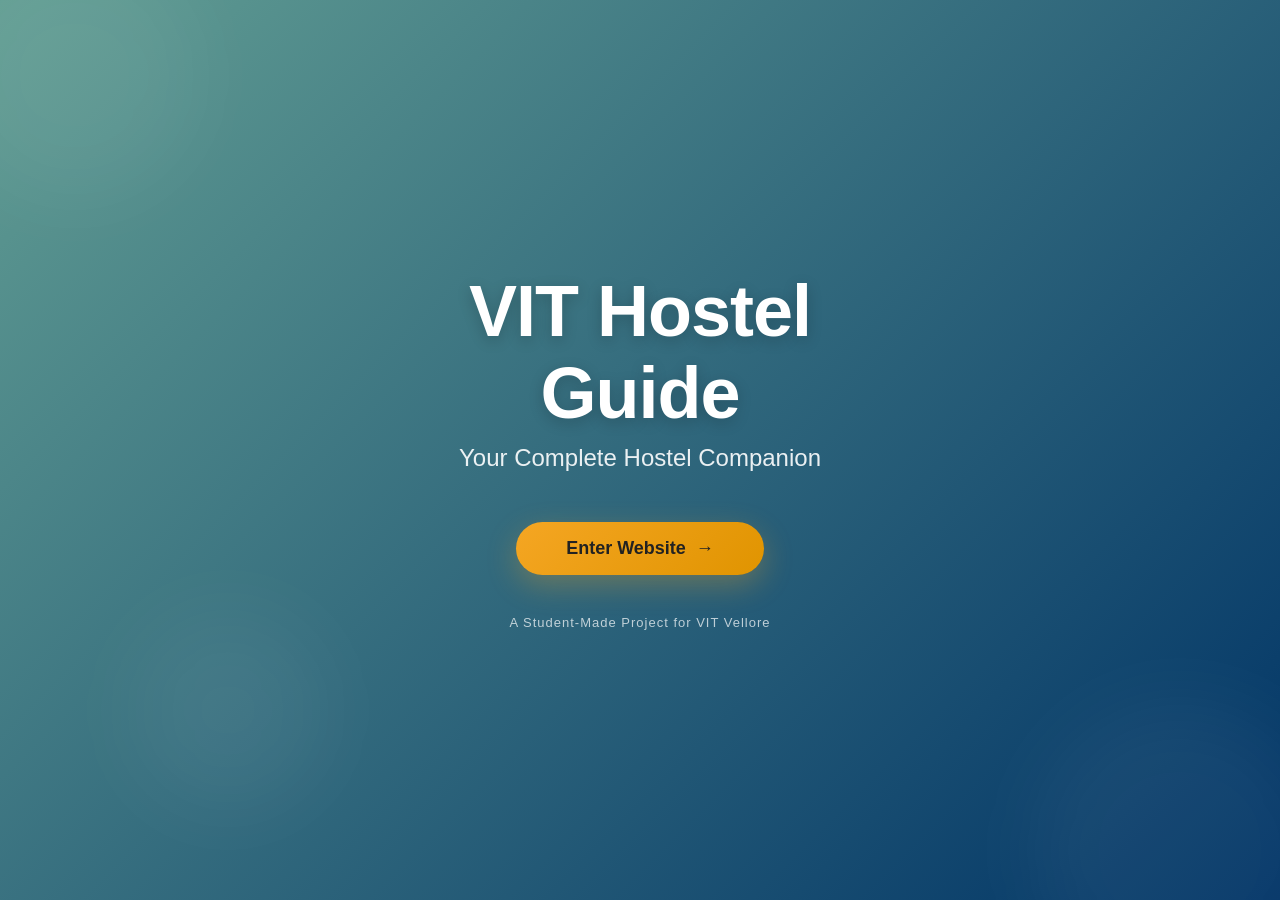
<file: landing.html>
<!DOCTYPE html>
<html lang="en">
<head>
    <meta charset="UTF-8">
    <meta name="viewport" content="width=device-width, initial-scale=1.0">
    <title>VIT Hostel Guide - Welcome</title>
    <link rel="stylesheet" href="css/landing.css">
</head>
<body>
    <div class="landing-container">
        <div class="bg-animation">
            <div class="blob blob-1"></div>
            <div class="blob blob-2"></div>
            <div class="blob blob-3"></div>
        </div>
        <div class="landing-content">
            <div class="fade-in">
                <h1 class="main-title">VIT Hostel Guide</h1>
                <p class="subtitle">Your Complete Hostel Companion</p>
                <button class="enter-btn" onclick="enterWebsite()">
                    <span class="btn-text">Enter Website</span>
                    <span class="btn-arrow">→</span>
                </button>
                <p class="footer-text">A Student-Made Project for VIT Vellore</p>
            </div>
        </div>
    </div>
    <script src="js/landing.js"></script>
</body>
</html>
</file>
<file: css/style.css>
body {
    font-family: Segoe UI, Arial, sans-serif;
    background-color: #ffffff;
    color: #222222;
    margin: 0;
    padding: 0;
}

.topbar {
    background-color: #629e93;
    z-index: 100;
    display: flex;
    justify-content: center;
}

.topbar .navbar-brand {
    color: #ffffff;
    font-size: 18px;
    font-weight: normal;
    margin-right: auto !important;
    margin-left: auto !important;
    position: absolute;
    left: 50%;
    transform: translateX(-50%);
}

.topbar .nav-link {
    color: #cccccc;
}

.topbar .nav-link:hover {
    color: #ffffff;
}

.topbar .nav-link.active {
    color: #f5a623;
    font-weight: bold;
}

.topbar .dropdown-menu {
    background-color: #003366;
    border: 1px solid #004488;
}

.topbar .dropdown-item {
    color: #cccccc;
}

.topbar .dropdown-item:hover {
    background-color: #004488;
    color: #ffffff;
}

.topbar .navbar-toggler {
    border-color: #cccccc;
}

.tblhead-dark {
    background-color: #003366;
    color: #ffffff;
}

.tblhead-yellow {
    background-color: #f5a623;
    color: #222222;
}

.mainbox {
    max-width: 1100px;
    margin: 25px auto;
    padding: 0 18px;
}

.pagefooter {
    background-color: #003366;
    color: #ffffff;
    text-align: center;
    padding: 14px;
    font-size: 14px;
    margin-top: 40px;
}

.errmsg {
    color: red;
    font-size: 13px;
    margin-top: 4px;
}

.successmsg {
    color: green;
    font-size: 14px;
    margin-top: 8px;
}
</file>
<file: css/home.css>
.pagetitle {
    padding: 22px 0 10px 0;
    border-bottom: 2px solid #003366;
    margin-bottom: 20px;
}

.pagetitle h2 {
    font-size: 24px;
    color: #003366;
    margin-bottom: 4px;
}

.pagetitle p {
    font-size: 14px;
    color: #555555;
    margin: 0;
}

.tablearea {
    margin-bottom: 30px;
}

.tablearea h4 {
    color: #003366;
    margin-bottom: 13px;
}

.secblock {
    margin-bottom: 30px;
}

.secblock h4 {
    color: #003366;
    margin-bottom: 13px;
}

.blockdiv {
    height: 200px;
    padding: 18px;
    margin-bottom: 12px;
    font-size: 14px;
    overflow: hidden;
}

.blockdiv h5 {
    margin-bottom: 8px;
    font-size: 16px;
}

.block-a {
    background-color: #e8f0fe;
    border-left: 4px solid #003366;
}

.block-b {
    background-color: #fff3cd;
    border-left: 4px solid #f5a623;
}

.block-c {
    background-color: #d4edda;
    border-left: 4px solid #28a745;
}

/* mess status */
.messsec {
    margin-bottom: 30px;
    padding: 17px;
    border: 1px solid #cccccc;
    background-color: #f9f9f9;
}

.messsec h4 {
    color: #003366;
    margin-bottom: 11px;
}

#messStatusText {
    font-size: 16px;
    font-weight: bold;
    margin-bottom: 11px;
}

.statusopen {
    color: green;
}

.statusclosed {
    color: red;
}

.togglebtn {
    background-color: #f5a623;
    color: #222222;
    border: none;
    padding: 7px 18px;
    font-size: 14px;
    cursor: pointer;
}

/* dashboard */
.dasharea {
    margin-bottom: 30px;
}

.dasharea h4 {
    color: #003366;
    margin-bottom: 13px;
}

.dashbox {
    background-color: #003366;
    color: #ffffff;
    padding: 20px 15px;
    text-align: center;
    border-radius: 3px;
    margin-bottom: 12px;
}

.dashbox .dnum {
    font-size: 32px;
    font-weight: bold;
    color: #f5a623;
}

.dashbox .dlabel {
    font-size: 13px;
    margin-top: 5px;
}

/* leaderboard */
.lbtable {
    margin-bottom: 30px;
}

.lbtable h4 {
    color: #003366;
    margin-bottom: 13px;
}

/* profile section */
.profsec {
    margin-bottom: 30px;
}

.profsec h4 {
    color: #003366;
    margin-bottom: 13px;
}

.profcard {
    border: 1px solid #bbbbbb;
    box-shadow: 2px 3px 7px rgba(0,0,0,0.12);
    padding: 20px;
    margin-bottom: 20px;
    background-color: #fdfdfd;
}

.profinner {
    display: flex;
    align-items: flex-start;
}

.profimg {
    width: 120px;
    height: 150px;
    object-fit: cover;
    border: 1px solid #999999;
    margin-right: 22px;
    flex-shrink: 0;
}

.profdetails {
    flex: 1;
}

.profdetails h5 {
    color: #003366;
    margin-bottom: 13px;
}

.proftable {
    font-size: 14px;
}

.profkey {
    width: 140px;
}

.skillstitle {
    font-size: 15px;
    margin-bottom: 6px;
}

.skillslist {
    padding-left: 20px;
    font-size: 14px;
}

.skillslist li {
    margin-bottom: 5px;
}

.editbtn {
    background-color: #f5a623;
    color: #222222;
    border: none;
    padding: 7px 18px;
    font-size: 14px;
    cursor: pointer;
    margin-top: 8px;
}

#editmsg {
    font-size: 13px;
    color: #555555;
    margin-top: 6px;
}
</file>
<file: css/about.css>

</file>
<file: css/forms.css>
.pagetitle {
    padding: 22px 0 10px 0;
    border-bottom: 2px solid #003366;
    margin-bottom: 22px;
}

.pagetitle h2 {
    font-size: 24px;
    color: #003366;
    margin-bottom: 4px;
}

.formtoc {
    margin-bottom: 25px;
    padding: 15px;
    background-color: #f2f2f2;
    border-left: 3px solid #003366;
}

.formtoc h5 {
    color: #003366;
    margin-bottom: 10px;
}

.formtoc ul {
    margin: 0;
    padding-left: 20px;
}

.formtoc li {
    margin-bottom: 4px;
}

.formtoc a {
    color: #003366;
    font-size: 14px;
}

.formtoc a:hover {
    color: #f5a623;
}

.formwrap {
    margin-bottom: 35px;
    padding-bottom: 25px;
    border-bottom: 1px solid #dddddd;
}

.formwrap h4 {
    color: #003366;
    margin-bottom: 17px;
}

.formwrap .form-label {
    font-size: 14px;
    font-weight: normal;
    margin-bottom: 3px;
}

.formwrap .form-control,
.formwrap .form-select {
    font-size: 14px;
    border-radius: 2px;
}

/* last form has no bottom border */
.formwrap-last {
    border-bottom: none;
}

/* submit buttons */
.subbtn {
    background-color: #f5a623;
    color: #222222;
    border: none;
    padding: 8px 22px;
    font-size: 14px;
    cursor: pointer;
    margin-top: 5px;
}

.subbtn:hover {
    background-color: #e09400;
}

/* calculator button */
.calcbtn {
    background-color: #f5a623;
    color: #222222;
    border: none;
    padding: 8px 22px;
    font-size: 14px;
    cursor: pointer;
    margin-top: 5px;
}

.calcbtn:hover {
    background-color: #e09400;
}

/* laundry inputs */
.laundry-qty {
    width: 160px;
}

.laundry-type {
    width: 240px;
}

/* checkin date input */
.checkin-input {
    width: 220px;
}

#calcresult {
    margin-top: 11px;
    font-size: 15px;
    color: #003366;
    font-weight: bold;
}

/* live password match */
.matchmsg {
    font-size: 13px;
    margin-top: 4px;
}

/* login hint text */
.hinttxt {
    font-size: 12px;
    color: #777777;
    margin-top: 3px;
    display: none;
}
</file>
<file: css/gallery.css>
.galpagetitle {
    padding: 22px 0 10px 0;
    border-bottom: 2px solid #003366;
    margin-bottom: 20px;
}

.galpagetitle h2 {
    font-size: 24px;
    color: #003366;
    margin-bottom: 4px;
}

.gallerysec {
    margin-bottom: 30px;
}

.gallerysec h4 {
    color: #003366;
    margin-bottom: 13px;
}

.imggrid {
    display: grid;
    grid-template-columns: repeat(3, 1fr);
    gap: 10px;
    margin-bottom: 22px;
}

.imgbox {
    overflow: hidden;
}

.imgbox img {
    width: 100%;
    height: 180px;
    object-fit: cover;
    display: block;
    cursor: pointer;
}

.overlapsec {
    margin-bottom: 50px;
}

.overlapsec h4 {
    color: #003366;
    margin-bottom: 13px;
}

.overlapwrap {
    position: relative;
    height: 230px;
    margin-bottom: 13px;
}

.overlapwrap img {
    width: 260px;
    height: 180px;
    object-fit: cover;
    position: absolute;
    border: 2px solid #ffffff;
    box-shadow: 1px 2px 5px rgba(0,0,0,0.2);
}

.img-z1 {
    top: 0;
    left: 0;
    z-index: 1;
}

.img-z2 {
    top: 20px;
    left: 40px;
    z-index: 2;
}

.img-z3 {
    top: 40px;
    left: 80px;
    z-index: 3;
}

/* image with caption */
.captionsec {
    margin-bottom: 30px;
}

.captionsec h4 {
    color: #003366;
    margin-bottom: 13px;
}

.captionbox {
    position: relative;
    display: inline-block;
}

.captionbox img {
    width: 380px;
    height: 240px;
    object-fit: cover;
    display: block;
}

.imgcaption {
    position: absolute;
    bottom: 0;
    left: 0;
    width: 100%;
    background-color: rgba(0,0,0,0.6);
    color: #ffffff;
    padding: 8px 12px;
    font-size: 14px;
    z-index: 2;
}

/* facilities with hover tooltip */
.facilitiessec {
    margin-bottom: 30px;
}

.facilitiessec h4 {
    color: #003366;
    margin-bottom: 13px;
}

.facbox {
    position: relative;
    margin-bottom: 15px;
}

.facbox img {
    width: 100%;
    height: 170px;
    object-fit: cover;
    display: block;
}

.factooltip {
    display: none;
    position: absolute;
    top: 10px;
    left: 10px;
    background-color: #003366;
    color: #ffffff;
    padding: 5px 10px;
    font-size: 13px;
    z-index: 5;
}

/* mess menu */
.messtable {
    margin-bottom: 30px;
}

.messtable h4 {
    color: #003366;
    margin-bottom: 13px;
}

/* mess photos */
.messphotos {
    margin-bottom: 30px;
}

.messphotos h4 {
    color: #003366;
    margin-bottom: 13px;
}

.messphotos img {
    width: 100%;
    height: 160px;
    object-fit: cover;
}

/* hostel rules button */
.ruleswrap {
    margin-bottom: 22px;
}

.rulesbtn {
    background-color: #f5a623;
    color: #222222;
    border: none;
    padding: 8px 20px;
    font-size: 14px;
    cursor: pointer;
}

/* modal */
.modaloverlay {
    display: none;
    position: fixed;
    top: 0;
    left: 0;
    width: 100%;
    height: 100%;
    background-color: rgba(0,0,0,0.55);
    z-index: 999;
}

.modalbox {
    background-color: #ffffff;
    width: 480px;
    margin: 100px auto;
    padding: 25px;
    position: relative;
    z-index: 1000;
    border: 1px solid #cccccc;
}

.modalbox h5 {
    color: #003366;
    margin-bottom: 13px;
}

.modalbox p,
.modalbox li {
    font-size: 14px;
}

.closebtn {
    background-color: #003366;
    color: #ffffff;
    border: none;
    padding: 6px 16px;
    cursor: pointer;
    font-size: 13px;
    margin-top: 12px;
}

/* z-index layering demo */
.zdemohead {
    color: #003366;
    margin-bottom: 13px;
}

.zdivwrap {
    position: relative;
    height: 140px;
    margin-bottom: 60px;
}

.colordiv {
    position: absolute;
    width: 180px;
    height: 90px;
    padding: 8px;
    font-size: 13px;
    color: #222222;
}

.cd1 {
    background-color: #f5a623;
    top: 0;
    left: 0;
    z-index: 1;
}

.cd2 {
    background-color: #5bc0de;
    top: 15px;
    left: 60px;
    z-index: 2;
}

.cd3 {
    background-color: #d9534f;
    top: 30px;
    left: 120px;
    z-index: 3;
    color: #ffffff;
}

.cd4 {
    background-color: #5cb85c;
    top: 10px;
    left: 200px;
    z-index: 2;
}
</file>
<file: css/landing.css>
* {
    margin: 0;
    padding: 0;
    box-sizing: border-box;
}

body {
    font-family: 'Segoe UI', Tahoma, Geneva, Verdana, sans-serif;
    overflow: hidden;
}

.landing-container {
    width: 100vw;
    height: 100vh;
    display: flex;
    align-items: center;
    justify-content: center;
    background: linear-gradient(135deg, #629e93 0%, #003366 100%);
    position: relative;
    overflow: hidden;
}

.bg-animation {
    position: absolute;
    width: 100%;
    height: 100%;
    top: 0;
    left: 0;
    z-index: 1;
}

.blob {
    position: absolute;
    background: rgba(255, 255, 255, 0.05);
    border-radius: 50%;
    filter: blur(40px);
    animation: blob-animation 8s infinite ease-in-out;
}

.blob-1 {
    width: 250px;
    height: 250px;
    top: -50px;
    left: -50px;
    animation-delay: 0s;
}

.blob-2 {
    width: 300px;
    height: 300px;
    bottom: -100px;
    right: -50px;
    animation-delay: 2s;
}

.blob-3 {
    width: 200px;
    height: 200px;
    bottom: 10%;
    left: 10%;
    animation-delay: 4s;
}

@keyframes blob-animation {
    0%, 100% {
        transform: translate(0, 0) scale(1);
    }
    25% {
        transform: translate(20px, -30px) scale(1.1);
    }
    50% {
        transform: translate(-20px, 20px) scale(0.95);
    }
    75% {
        transform: translate(30px, 10px) scale(1.05);
    }
}

.landing-content {
    position: relative;
    z-index: 2;
    text-align: center;
    color: #ffffff;
    max-width: 600px;
    padding: 20px;
}

.fade-in {
    animation: fadeInUp 1s ease-out;
}

@keyframes fadeInUp {
    from {
        opacity: 0;
        transform: translateY(30px);
    }
    to {
        opacity: 1;
        transform: translateY(0);
    }
}

.main-title {
    font-size: 72px;
    font-weight: 700;
    margin-bottom: 10px;
    letter-spacing: -1px;
    text-shadow: 0 4px 15px rgba(0, 0, 0, 0.2);
}

.subtitle {
    font-size: 24px;
    font-weight: 300;
    margin-bottom: 50px;
    color: rgba(255, 255, 255, 0.9);
}

.features {
    display: flex;
    justify-content: center;
    gap: 40px;
    margin-bottom: 50px;
    flex-wrap: wrap;
}

.feature-item {
    display: flex;
    flex-direction: column;
    align-items: center;
    gap: 10px;
    opacity: 0;
    animation: slideInFeature 0.8s ease-out forwards;
}

.feature-item:nth-child(1) { animation-delay: 0.2s; }
.feature-item:nth-child(2) { animation-delay: 0.4s; }
.feature-item:nth-child(3) { animation-delay: 0.6s; }

@keyframes slideInFeature {
    from {
        opacity: 0;
        transform: translateY(20px);
    }
    to {
        opacity: 1;
        transform: translateY(0);
    }
}

.feature-icon {
    font-size: 40px;
    display: block;
}

.feature-text {
    font-size: 14px;
    font-weight: 500;
    letter-spacing: 0.5px;
}

.enter-btn {
    background: linear-gradient(135deg, #f5a623 0%, #e09400 100%);
    color: #222;
    border: none;
    padding: 16px 50px;
    font-size: 18px;
    font-weight: 600;
    border-radius: 50px;
    cursor: pointer;
    display: flex;
    align-items: center;
    justify-content: center;
    gap: 10px;
    margin: 0 auto;
    transition: all 0.3s ease;
    box-shadow: 0 10px 30px rgba(245, 166, 35, 0.3);
    position: relative;
    overflow: hidden;
}

.enter-btn::before {
    content: '';
    position: absolute;
    top: 50%;
    left: 50%;
    width: 0;
    height: 0;
    background: rgba(255, 255, 255, 0.2);
    border-radius: 50%;
    transform: translate(-50%, -50%);
    transition: width 0.6s, height 0.6s;
}

.enter-btn:hover::before {
    width: 300px;
    height: 300px;
}

.enter-btn:hover {
    transform: translateY(-3px);
    box-shadow: 0 15px 40px rgba(245, 166, 35, 0.4);
}

.enter-btn:active {
    transform: translateY(-1px);
}

.btn-text {
    position: relative;
    z-index: 1;
}

.btn-arrow {
    position: relative;
    z-index: 1;
    display: inline-block;
    transition: transform 0.3s ease;
}

.enter-btn:hover .btn-arrow {
    transform: translateX(5px);
}

.footer-text {
    margin-top: 40px;
    font-size: 13px;
    color: rgba(255, 255, 255, 0.7);
    letter-spacing: 1px;
}

@media (max-width: 768px) {
    .main-title {
        font-size: 48px;
    }

    .subtitle {
        font-size: 18px;
        margin-bottom: 30px;
    }

    .features {
        gap: 25px;
        margin-bottom: 30px;
    }

    .feature-icon {
        font-size: 30px;
    }

    .enter-btn {
        padding: 14px 40px;
        font-size: 16px;
    }

    .blob-1 {
        width: 150px;
        height: 150px;
    }

    .blob-2 {
        width: 200px;
        height: 200px;
    }

    .blob-3 {
        width: 120px;
        height: 120px;
    }
}

@media (max-width: 480px) {
    .main-title {
        font-size: 36px;
    }

    .subtitle {
        font-size: 16px;
    }

    .features {
        flex-direction: column;
        gap: 15px;
    }

    .enter-btn {
        width: 90%;
    }
}
</file>
